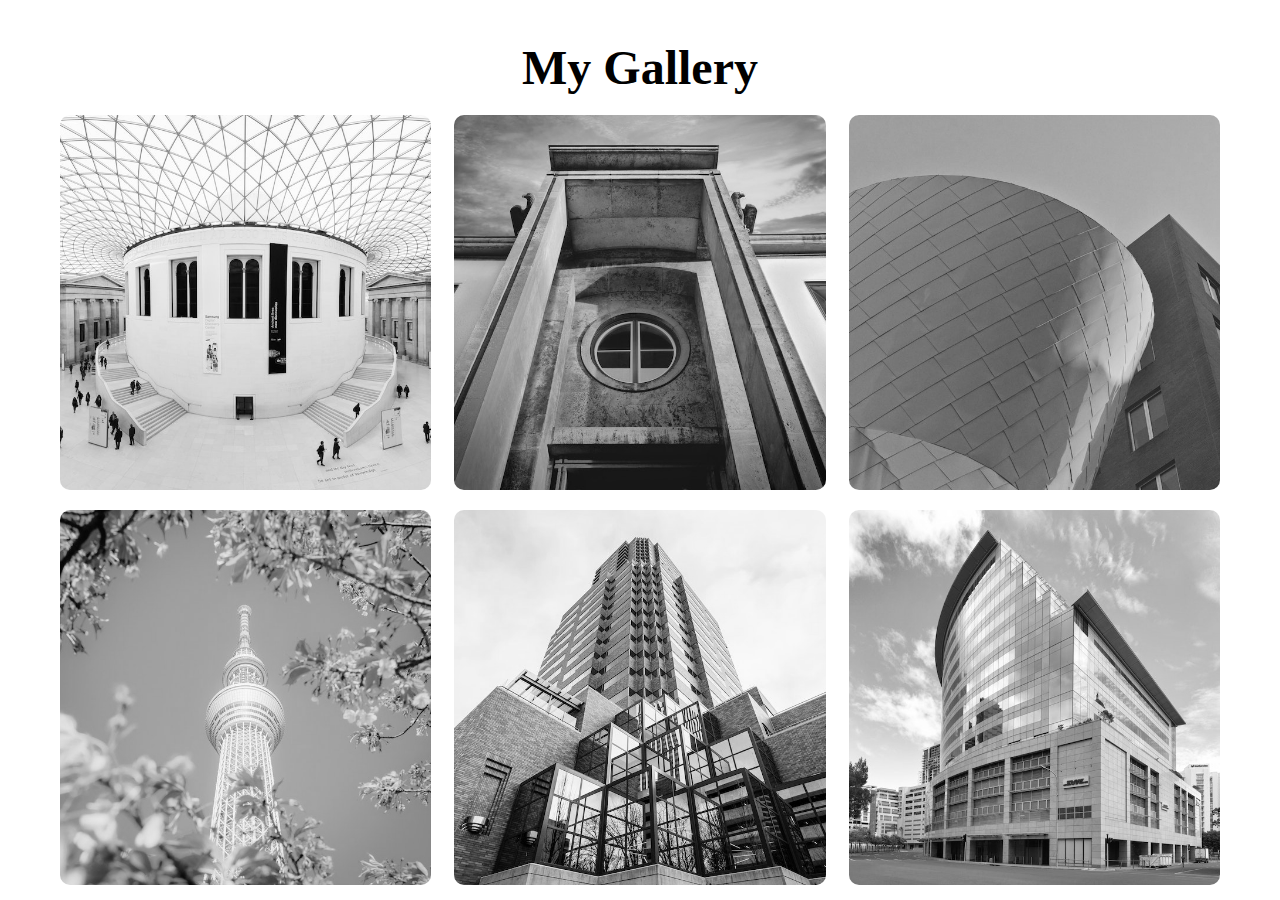
<file: index.html>
<!DOCTYPE html>
<html lang="en">
<head>
    <meta charset="UTF-8">
    <meta http-equiv="X-UA-Compatible" content="IE=edge">
    <meta name="viewport" content="width=device-width, initial-scale=1.0">
    <title>My Gallery</title>
    <link rel="icon" type="image/x-icon" href="./images/favicon.ico">
    <link rel="stylesheet" href="style.css">
</head>
<body>
    <div id="wrapper">
        <div class="container">
            <h1>My Gallery</h1>
            <div class="gallery">

                <figure class="card">
                    <img src="image1.jpg">
                    <figcaption>Image1</figcaption>
                </figure>
                <figure class="card">
                    <img src="image2.jpeg">
                    <figcaption>Image2</figcaption>
                </figure>
                <figure class="card">
                    <img src="image3.jpeg">
                    <figcaption>Image3</figcaption>
                </figure>
                <figure class="card">
                    <img src="image4.jpeg">
                    <figcaption>Image4</figcaption>
                </figure>
                <figure class="card">
                    <img src="image5.jpeg">
                    <figcaption>Image5</figcaption>
                </figure>
                <figure class="card">
                    <img src="image6.jpeg">
                    <figcaption>Image6</figcaption>
                </figure>
                <figure class="card">
                    <img src="image7.jpeg">
                    <figcaption>Image7</figcaption>
                </figure>
                <figure class="card">
                    <img src="image8.jpeg">
                    <figcaption>Image8</figcaption>
                </figure>
                <figure class="card">
                    <img src="image9.jpeg">
                    <figcaption>Image9</figcaption>
                </figure>

            </div>
        </div>
    </div>
</body>
</html>
</file>
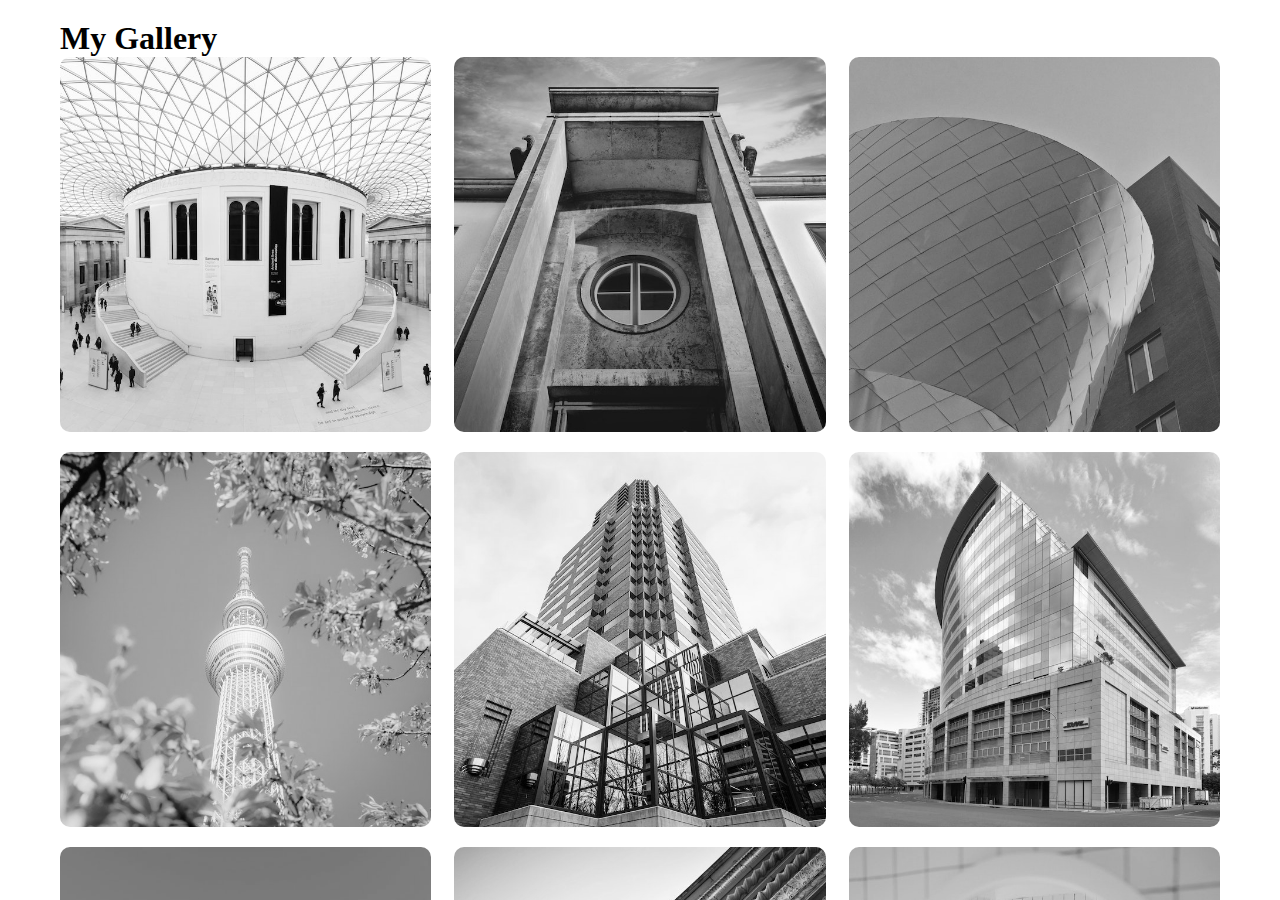
<file: GalleryPractice/index.html>
<!DOCTYPE html>
<html lang="en">
<head>
    <meta charset="UTF-8">
    <meta http-equiv="X-UA-Compatible" content="IE=edge">
    <meta name="viewport" content="width=device-width, initial-scale=1.0">
    <title>Gallery Practice</title>
    <link rel="stylesheet" href="style.css">
</head>
<body>
    <div id="wrapper">
        <div class="container">
            <h1>My Gallery</h1>
                <div class="gallery">
            <figure class="card">
                <img src="image1.jpg">
                <figcaption>Image1</figcaption>
            </figure>
            <figure class="card">
                <img src="image2.jpeg">
                <figcaption>Image2</figcaption>
            </figure>
            <figure class="card">
                <img src="image3.jpeg">
                <figcaption>Image3</figcaption>
            </figure>
            <figure class="card">
                <img src="image4.jpeg">
                <figcaption>Image4</figcaption>
            </figure>
            <figure class="card">
                <img src="image5.jpeg">
                <figcaption>Image5</figcaption>
            </figure>
            <figure class="card">
                <img src="image6.jpeg">
                <figcaption>image6</figcaption>
            </figure>
            <figure class="card">
                <img src="image7.jpeg">
                <figcaption>Image7</figcaption>
            </figure>
            <figure class="card">
                <img src="image8.jpeg">
                <figcaption>Image8</figcaption>
            </figure>
            <figure class="card">
                <img src="image9.jpeg">
                <figcaption>Image9</figcaption>
            </figure>
        </div>
        </div>
    </div>
</body>
</html>
</file>
<file: style.css>
*{
    margin: 0;
    padding: 0;
    box-sizing:border-box;
}
#wrapper{
    height: 100vh;
    overflow-x: hidden;
    overflow-y: auto;
}
.container{
    height: 100%;
    max-width: 1200px;
    margin:0 auto;
    padding: 20px;
}
.container h1{
    margin: 20px 0; 
    text-align:center;
    margin-bottom: 20px;
    font-size:3rem;
}
.gallery{
    display: flex;
    flex-wrap: wrap;
    justify-content: space-between;
}
.card{
    /* height by default lelenge */
    width:32%;
    position: relative;
    margin-bottom: 20px;
    border-radius: 10px;
    overflow: hidden;
}
.card img{
    /* 100% of parent element means 100% of card  */
    width:100%;
    height: 100%;
    /* saari images blacka nd white hojaegi */
    filter:grayscale(100%);
    box-shadow: 0 0 20px #333;
    object-fit: cover;
}
.card:hover{
    transform: scale(1.03);
    filter:drop-shadow(0 0 10px #333);
    /* time */
    transition:0.3s;
}
.card img:hover{
    filter:grayscale(0%);
}
.card figcaption{
    position: absolute;
    bottom:0;
    left:0;
    padding: 25px;
    width:100%;
    height:20%;
    font-size: 16px;
    font-weight: 500;
    color:#fff;
    /* transparent hogya text dikhega hi nhi */
    opacity:0;
    border-radius: 0 0 10px 10px;
    background: linear-gradient(0deg,rgba(0,0,0,0.5) 0% rgba(255,255,255));
    transition: 0.3s;
    }
.card figcaption:hover{
    opacity: 1;
    transform: scale(1.03);
}
</file>
<file: GalleryPractice/style.css>
*{
    margin: 0;
    padding:0;
    box-sizing:border-box;
}
#wrapper{
    height:100vh;
    overflow-x:hidden;
    overflow-y:auto;
}
.container{
    height:100%;
    max-width:1200px;
    margin:0 auto;
    padding:20px;
}
container h1{
    text-align:center;
    margin: 20px 0; 
    margin-bottom: 20px;
    font-size:3rem;
}
.gallery{
    display: flex;
    flex-wrap: wrap;
    justify-content: space-between;
}
.card{
    width:32%;
    overflow:hidden;
    position: relative;
    margin-bottom: 20px;
    border-radius: 10px;
}
.card img{
    filter: grayscale(100%);
    width:100%;
    height: 100%;
    filter:grayscale(100%);
    box-shadow: 0 0 20px #333;
    object-fit: cover;
}
.card:hover{
    transform: scale(1.03);
    filter:drop-shadow(0 0 10px #333);
    transition:0.3s;
}
.card img:hover{
    filter:grayscale(0%);
}
.card figcaption{
    position: absolute;
    bottom:0;
    left:0;
    padding: 25px;
    width:100%;
    height:20%;
    font-size: 16px;
    font-weight: 500;
    color:#fff;
    opacity:0;
    border-radius: 0 0 10px 10px;
    background: linear-gradient(0deg,rgba(0,0,0,0.5) 0% rgba(255,255,255));
    transition: 0.3s;
    }
.card figcaption:hover{
    opacity: 1;
    transform: scale(1.03);
}
</file>
